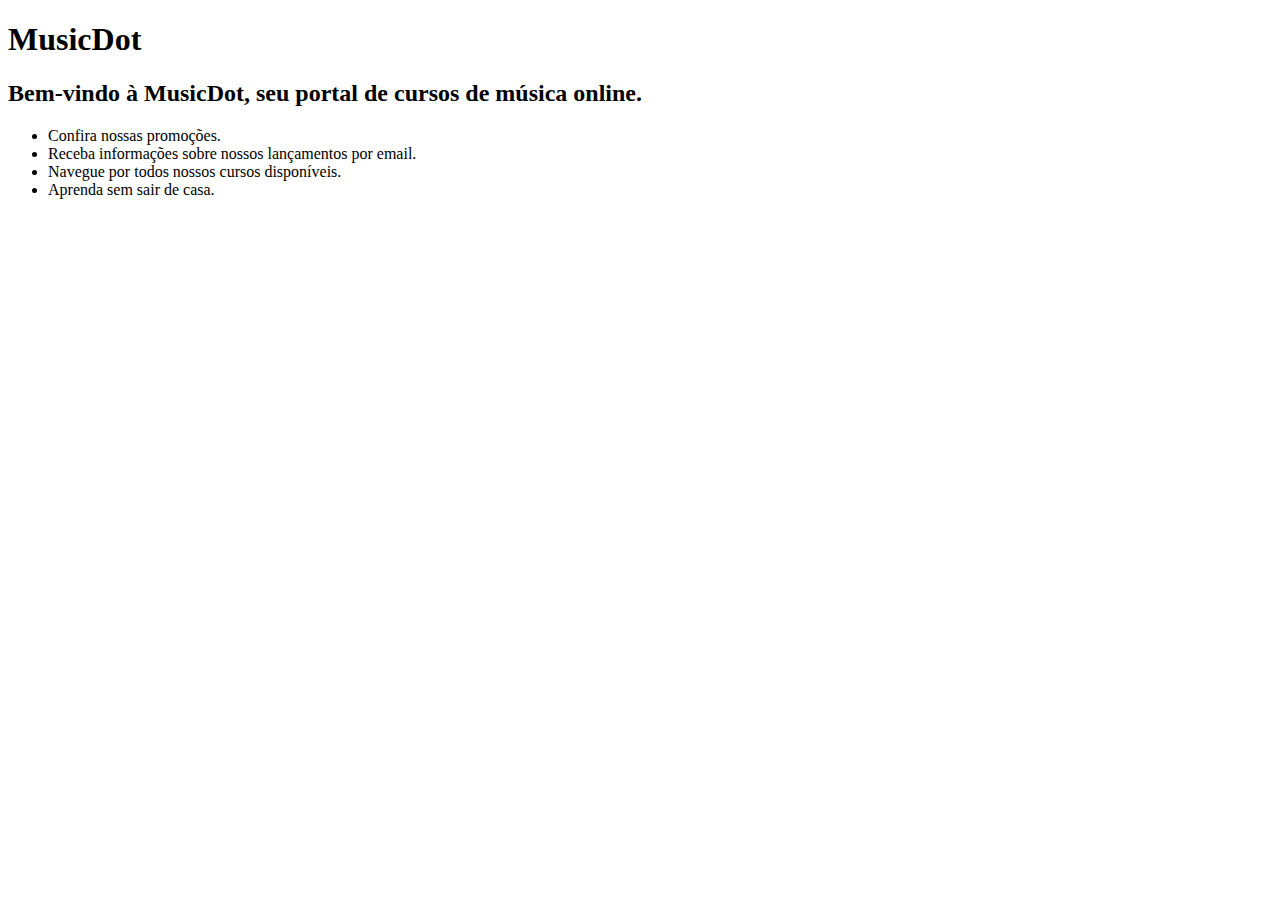
<file: index-2.html>
<!DOCTYPE html>
<html>
  <head>
    <title>MusicDot</title>
    <meta charset="UTF-8">
</head>
<body>
<h1>MusicDot</h1>
<h2>Bem-vindo à MusicDot, seu portal de cursos de música online.</h2>
 <ul>
    <li>Confira nossas promoções.</li>
    <li>Receba informações sobre nossos lançamentos por email.</li>
    <li>Navegue por todos nossos cursos disponíveis.</li>
    <li>Aprenda sem sair de casa.</li>
  </ul>
</body>
</html>
</file>
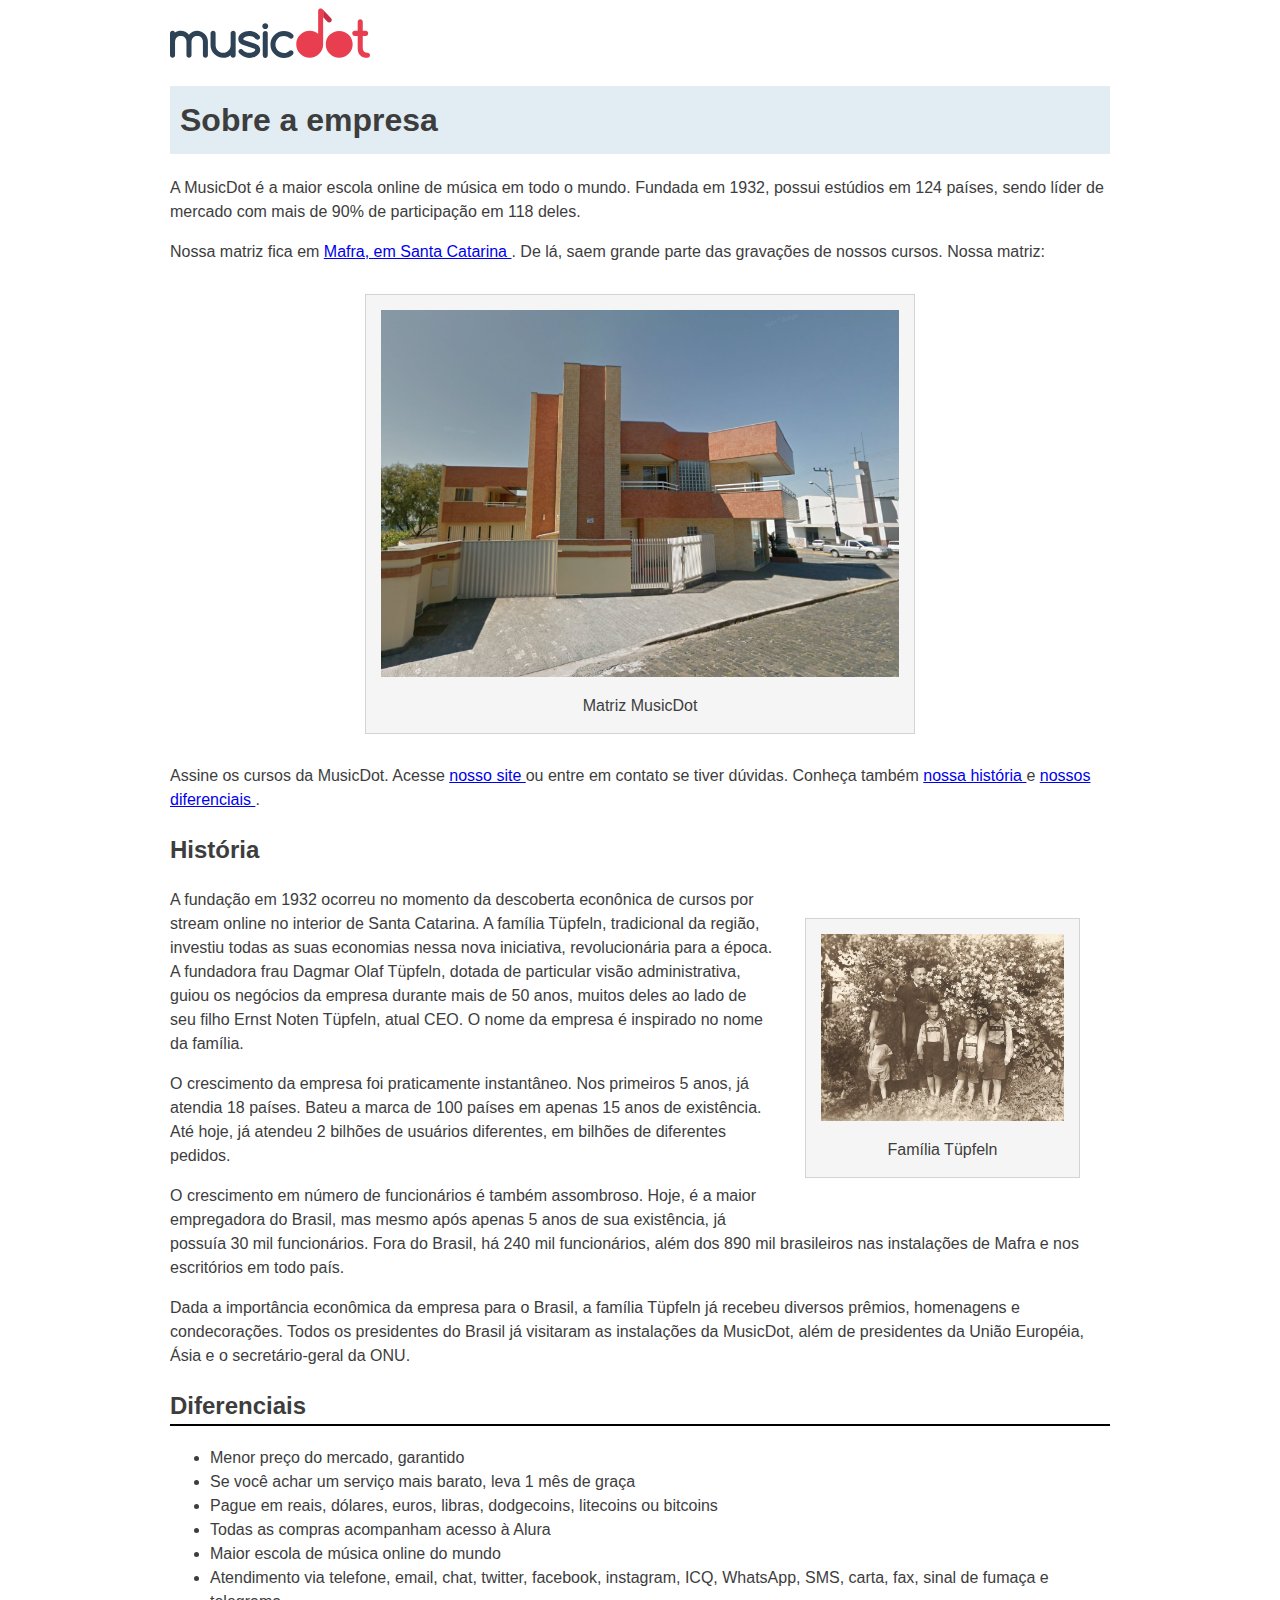
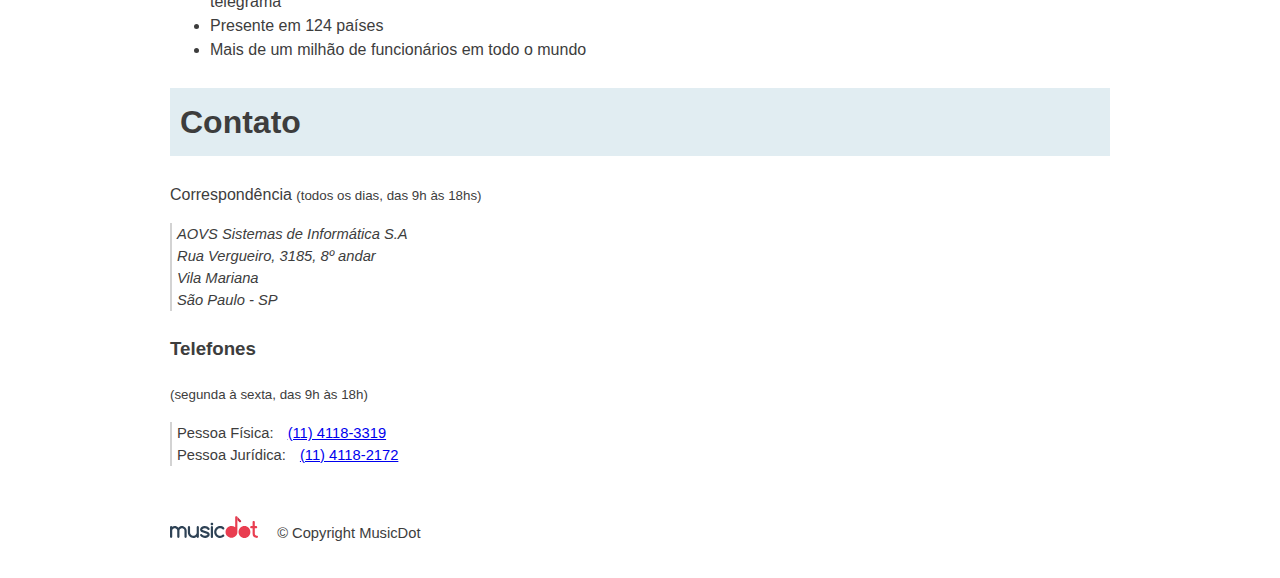
<file: sobre.html>
<!DOCTYPE html>
<html lang="pt=BR">
    <head>
        <meta charset="UTF-8">
        <meta name="viewport" content="width=device-width">
        <title>MusicDot | Sobre a empresa</title>
        <!-- Inclusão de arquivo CSS-->
        <link href="img/favicon.ico" rel="icon">
        <link rel="stylesheet" href="css/sobre.css">
    </head>

    <body>
        <img src="img/logo.svg" alt="MusicDot">

        <h1 class="titulo"> Sobre a empresa </h1>
        <p>
          A MusicDot é a maior escola online de música em todo o mundo.
          Fundada em 1932, possui estúdios em 124 países, sendo líder de mercado com mais de 90% de
          participação em 118 deles.
</p>

<p>
          Nossa matriz fica em <a href="https://maps.google.com.br/?q=190,GabrielDequech,Mafra,SC"> Mafra, em Santa Catarina </a>. De lá, saem grande parte das gravações de nossos cursos. Nossa matriz:
</p>

<figure class="matriz-musicdot">
  <img src="img/matriz-musicdot.png" alt="Matriz da musicdot">
  <figcaption> 
      Matriz MusicDot 
  </figcaption>
</figure>

<p>
    Assine os cursos da MusicDot. Acesse <a href="index.html"> nosso site </a> ou entre em contato se tiver dúvidas. Conheça também <a href="#historia"> nossa história </a> e <a href="#diferenciais"> nossos diferenciais </a>.
         </p>

<h2 id="historia"> História </h2>

<figure class="familia-tupfeln">
  <img src="img/familia-tupfeln.jpg" alt="Foto da família tüpfeln">
  <figcaption>Família Tüpfeln</figcaption>
</figure>

<p>
  A fundação em 1932 ocorreu no momento da descoberta econônica de cursos por stream online no interior de Santa Catarina. A
  família Tüpfeln, tradicional da região, investiu todas as suas economias nessa nova iniciativa,
  revolucionária para a época. A fundadora frau Dagmar Olaf Tüpfeln, dotada de particular visão
  administrativa, guiou os negócios da empresa durante mais de 50 anos, muitos deles ao lado
  de seu filho Ernst Noten Tüpfeln, atual CEO. O nome da empresa é inspirado no nome da família.
</p>

<p>
  O crescimento da empresa foi praticamente instantâneo. Nos primeiros 5 anos, já atendia 18 países.
  Bateu a marca de 100 países em apenas 15 anos de existência. Até hoje, já atendeu 2 bilhões
  de usuários diferentes, em bilhões de diferentes pedidos.
</p>

<p>
  O crescimento em número de funcionários é também assombroso. Hoje, é a maior empregadora do
  Brasil, mas mesmo após apenas 5 anos de sua existência, já possuía 30 mil funcionários. Fora do
  Brasil, há 240 mil funcionários, além dos 890 mil brasileiros nas instalações de Mafra e
  nos escritórios em todo país.
</p>

<p>
  Dada a importância econômica da empresa para o Brasil, a família Tüpfeln já recebeu diversos prêmios,
  homenagens e condecorações. Todos os presidentes do Brasil já visitaram as instalações da MusicDot, além de presidentes da União Européia, Ásia e o secretário-geral da ONU.
</p>

<h2 id="diferenciais" class="subtitulo"> Diferenciais </h2>
     <ul>
       <li> Menor preço do mercado, garantido </li>
       <li> Se você achar um serviço mais barato, leva 1 mês de graça </li>
       <li> Pague em reais, dólares, euros, libras, dodgecoins, litecoins ou bitcoins </li>
       <li> Todas as compras acompanham acesso à Alura </li>
       <li> Maior escola de música online do mundo </li>
       <li> Atendimento via telefone, email, chat, twitter, facebook, instagram, ICQ, WhatsApp, SMS, carta, fax, sinal de fumaça e telegrama </li>
       <li> Presente em 124 países </li>
       <li> Mais de um milhão de funcionários em todo o mundo </li>
     </ul>

     <h2 class="titulo"> Contato </h2>

     <div class="contato__secao">
     <h3 class="contato__subtitulo"></h3> Correspondência </h3>
     <small> (todos os dias, das 9h às 18hs) </small>

     <address class="contato__info">
        AOVS Sistemas de Informática S.A
        <br>
        Rua Vergueiro, 3185, 8º andar
        <br>
        Vila Mariana
        <br>
        São Paulo - SP
    </address>
    </div>

    <div id="contato" class="contato__secao contato__secao--telefone">
    <h3 class="contato__subtitulo"> Telefones </h3>
    <small> (segunda à sexta, das 9h às 18h) </small>
    
    <dl class="contato__info">
    <div>
        <dt class="contato__info-titulo"> Pessoa Física: </dt>
        <dd class="contato__info-descricao"> <a href="tel://114118-3319"> (11) 4118-3319 </a> </dd>
    </div>
    <div>
        <dt class="contato__info-titulo"> Pessoa Jurídica: </dt>
        <dd class="contato__info-descricao"> <a href="tel://114118-2172"> (11) 4118-2172 </a> </dd>
    </div>
    </dl>
  </div>

  <footer class="rodape">
    <img src="img/logo.svg" alt="Logo da musicdot" class="rodape__logo">
    <p class="rodape__copyright"> &copy; Copyright MusicDot </p>
  </footer>
    
</body>
</html>
</file>
<file: css/sobre.css>
body {
    width: 80%;
    max-width: 940px;
    margin-left: auto;
    margin-right: auto;
    font-size: 16px;
    line-height: 1.5;
    font-family: "Helvetica", "Lucida Grande", "sans-sefif";
    color: #3D3D3D;
}

.titulo {
    padding: 10px;
    font-size: 32px;
    background-color: #E1EDF2;
}

.subtitulo {
    border-bottom: 2px solid black;
}

figure {
    max-width: 100%;
    box-sizing: border-box;
    margin: 30px;
    padding: 15px;
    text-align: center;
    background-color: whitesmoke;
    border: 1px solid lightgrey;
}

figcaption {
    margin-top: 10px;
}

.matriz-musicdot {
    width: 550px;
    margin-left: auto;
    margin-right: auto;
}

.familia-tupfeln {
    width: 275px;
    float: right;
}

figure img {
    width: 100%;
}

.contato__Subtitulo {
    display: inline;
}

.contato__info {
    margin: 16px 0 24px;
    padding-left: 32px;
}

.contato__info-titulo,
.contato__info-descricao {
    display: inline;
}

.contato__info-descricao {
    margin-left: 10px;
}

.rodape {
    padding: 1.75em 0;
    font-size: 1.1rem;
}

.rodape__logo {
    width: 6em;
}

.rodape__copyright {
    display: inline;
    margin: 6em;
}

.rodape__copyright {
    display: inline;
    margin-left: 1em;
}

@media (max-width: 850px) {
    .contato__secao {
        display: block;
        margin-left: 1em;
    }
}

@media (max-width: 446px) {
    .contato__subtitulo {
        display: block;
        margin-bottom: 0;
    }
}

.contato__info {
    padding-left: 5px;
    font-size: .92em;
    border-left: 2px solid lightgray;
}

.rodape {
    font-size: .92em;
}

@media (max-width: 342px) {
    .contato__info-descricao {
        display: block;
        margin-left: 1em;
    }
}
</file>
